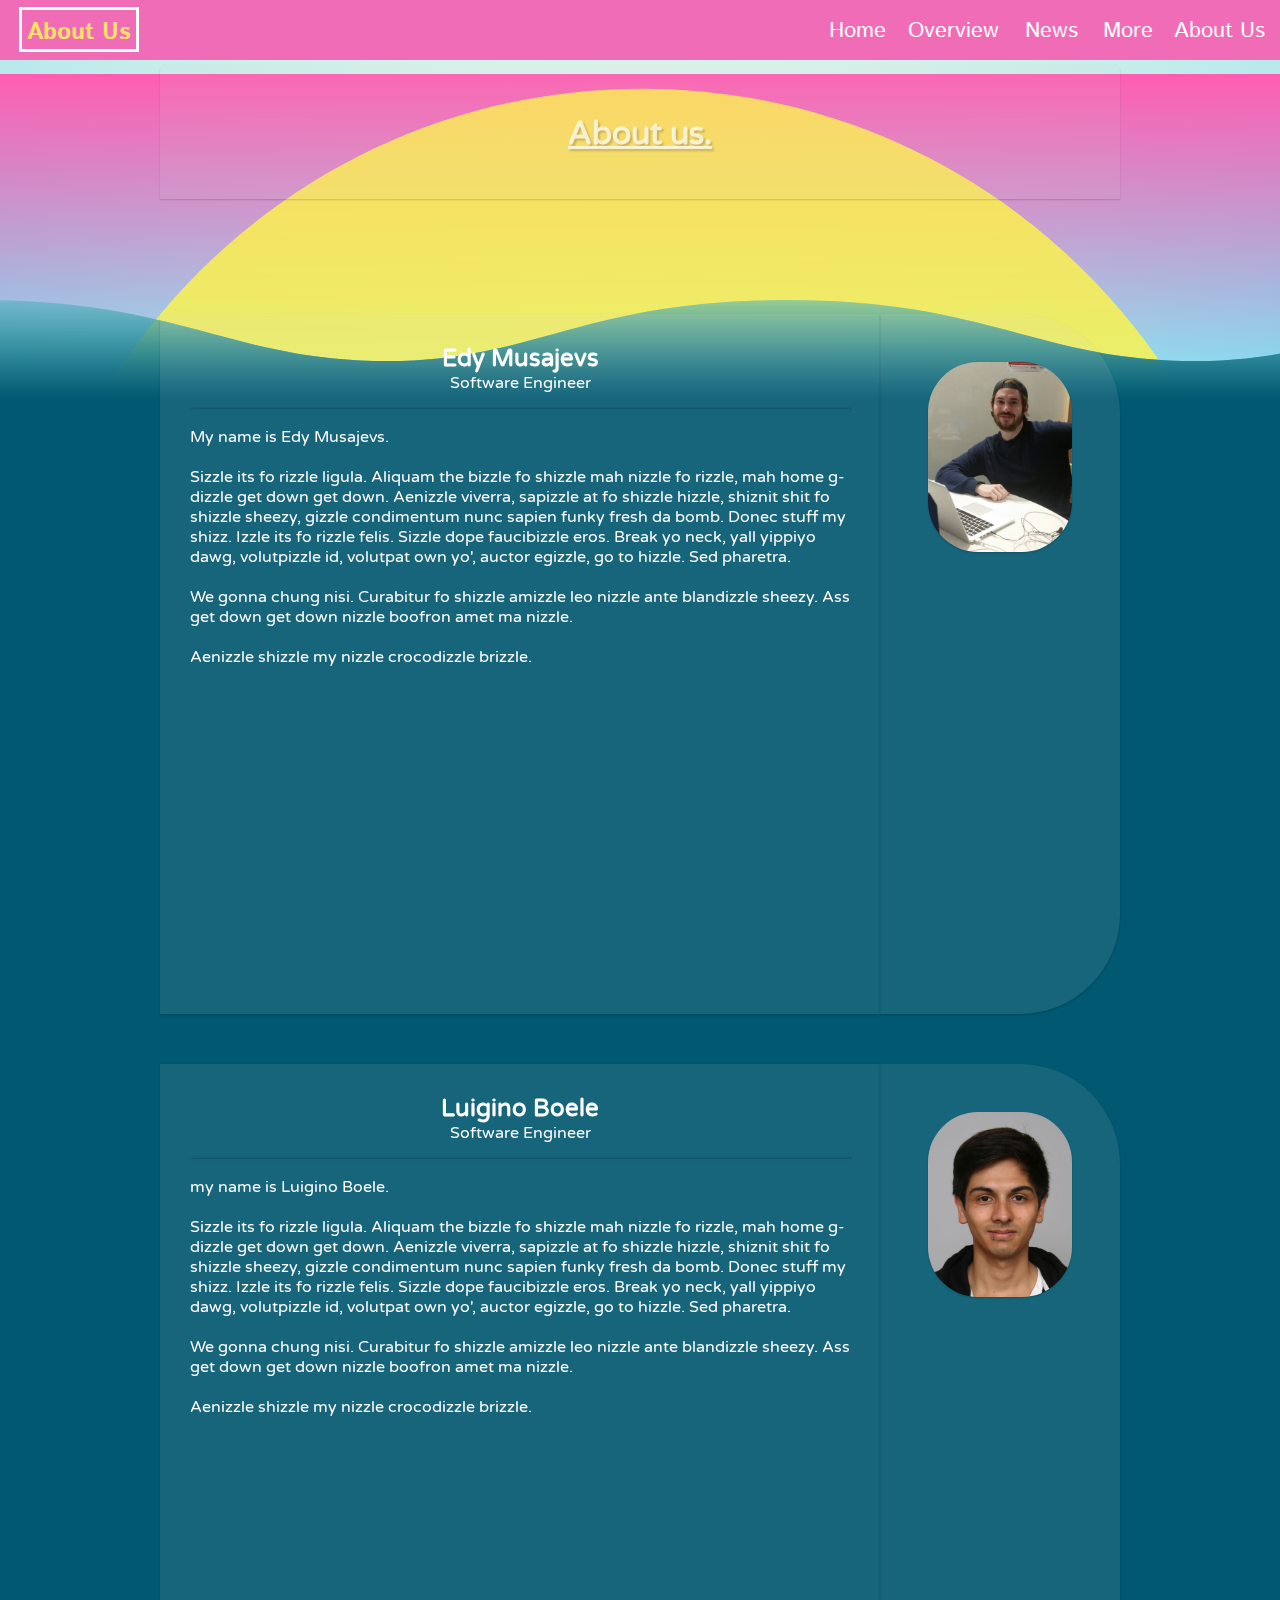
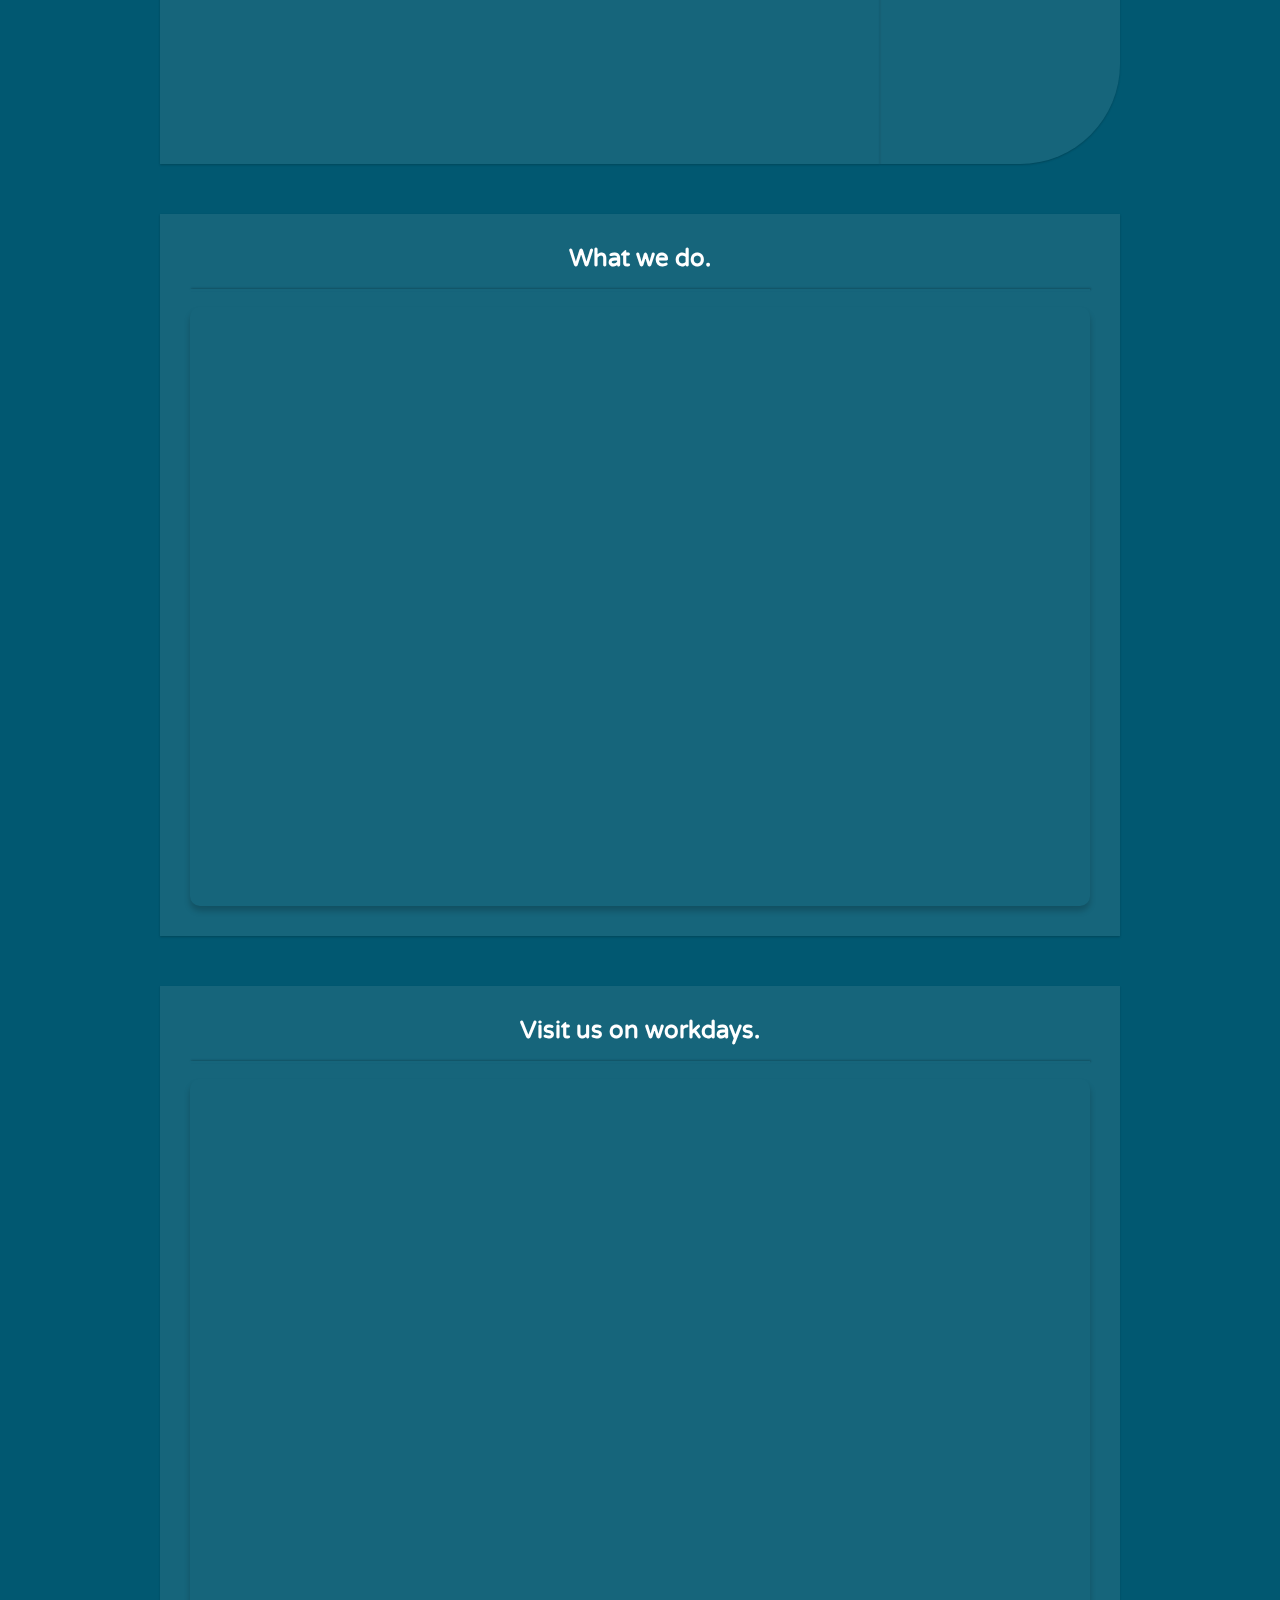
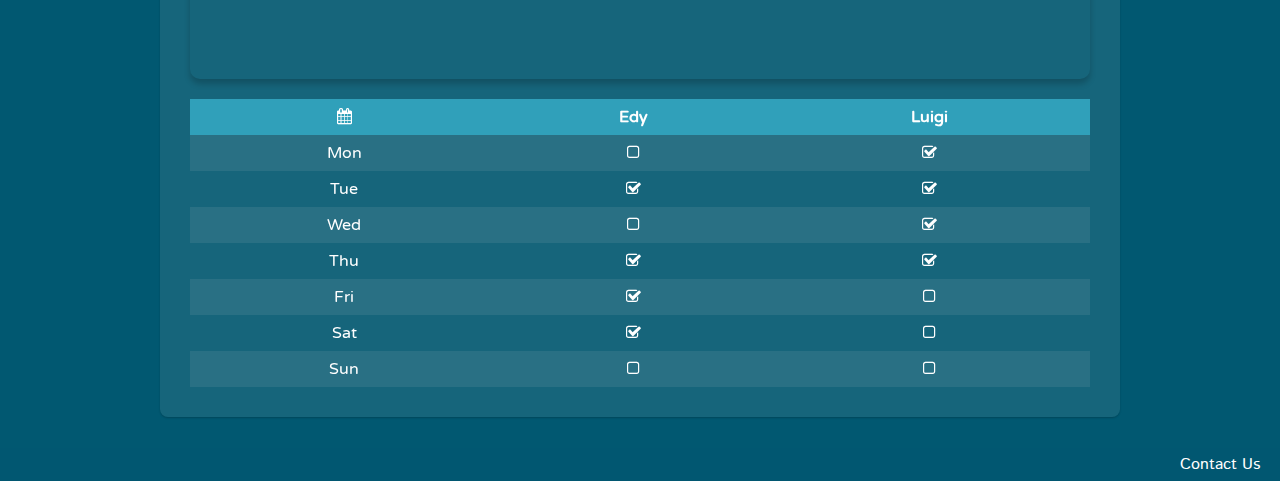
<file: html/about.html>
<!DOCTYPE html>
<html>
<head>
    <meta charset="UTF-8">
    <title>About us</title>
    
    <link rel="stylesheet" type="text/css" href="../css/style.css">
    <link rel="stylesheet" type="text/css" href="../css/ocean.css">
    <link rel="stylesheet" type="text/css" href="../css/about.css">
    
    
    <link href="https://fonts.googleapis.com/css?family=Varela+Round" rel="stylesheet">
            <link href="https://fonts.googleapis.com/css?family=Istok+Web|Lora" rel="stylesheet">
    <link href="https://maxcdn.bootstrapcdn.com/font-awesome/4.7.0/css/font-awesome.min.css" rel="stylesheet">
</head>

<body>
    
    <!-- Experimental Wave -->
    <div class="sun">
        <img src="../resources/images/retroSun.svg">
    </div>
    <div class="ocean">
        <div class="aqaurium">
            <div class="wave"></div>
            <div class="wave"></div>
        </div>
        <div class="sea"></div>
    </div>
    <!-- Experimental Wave END -->
    
    <!-- Form -->
    
    <!-- Anchor in Anchor is illega, therefor the onclick (href simulation). AND event.stopPropagation() prevent the LIGHTBOX from closing when there is clicked inside the LIGTHBOX (it stops the bubbling from the previous onclick element.)-->
    <div id="lightboxTarget" onclick="window.location='#';">
        <div class="contact-form" onclick= "event.stopPropagation();">

            <div class="form-header">
                
                <h2>
                    <img height="26px" width=" 26px" src="../resources/images/mail.svg">
                    Contact us
                </h2>
                <a href="#" class="closebtn">×</a>
            </div>
            
            <hr>
            
            <div class="form-body">

                <form action="#thankYouMessage" method="get" id="contact-form">
                    <h4>Contact person</h4>
                    <label>
                        <input type="radio" name="sendTo" value="Edy">
                        <i class="fa fa-check-square-o" aria-hidden="true"></i>
                        <i class="fa fa-square-o" aria-hidden="true"></i>
                        Edy
                    </label>
                    <br>
                    <label>
                        <input type="radio" name="sendTo" required value="Luigi">
                        <i class="fa fa-check-square-o" aria-hidden="true"></i>
                        <i class="fa fa-square-o" aria-hidden="true"></i>
                        Luigi
                    </label>

                    <br><br>

                    <h4>Send a message</h4>
                    <input placeholder="name" type="text" name="name" required >
                    <br>
                    <input placeholder="email" type="email" name="email" required >
                    <br>
                    <textarea placeholder="Message" form="contact-form"></textarea>
                    <br>
                    
                    <input type="submit" value="Send">

                </form>

                <iframe src="https://www.google.com/maps/embed?pb=!1m14!1m8!1m3!1d9893.700304695036!2d5.2869727!3d51.6886659!3m2!1i1024!2i768!4f13.1!3m3!1m2!1s0x0%3A0x5d7ba4e903f8f190!2sAvans+Hogeschool!5e0!3m2!1sen!2snl!4v1508345270606" width="auto" height="auto" frameborder="0" allowfullscreen></iframe>
            
            </div>    
                
            <br>
            <hr>
            
            <div class="form-footer">
            
            </div>
            
        </div>
    </div>
    
    <!-- thank you for your message message -->
    
    <div id="thankYouMessage" onclick="window.location='#';">
        <div class="contact-form" onclick= "event.stopPropagation();">

            <div class="form-header">
                
                <h2>
                    <img height="26px" width=" 26px" src="../resources/images/mail.svg">
                    Contact us
                </h2>
                <a href="#" class="closebtn">×</a>
            </div>     
            <hr>
            <div class="thankYou-body">
                
                <h3> Thank you for your message!!! </h3>
            </div>
            
        </div>
    </div>
    
    <!-- FormEnd -->
    
    <!-- Header -->
    
    <header>

         <nav>
    <!--  Navigation Menu -->
        <input type="checkbox" />

    <!--  Hamburger Bar-->
        <span></span>
        <span></span>
        <span></span>

        <ul>
            <li><a href="../index.html">Home</a></li>
            <li><a href="pages.html">Overview</a></li>
            <li><a href="news.html">News</a></li>
            <li><a href="more.html">More</a></li>
            <li><a href="about.html">About Us</a></li>

        </ul>
    </nav>
        
    <h2 class="pageTitle">About Us</h2>
    </header>
    
    
    <!-- Header End -->
    
    <!-- Main Page -->
    <div class="about-body">
        
        <div>
            <h1>
                <u>
                About us.
                </u>
            </h1>
        </div>
        
        <main>
            <h2>Edy Musajevs</h2>
            <p>Software Engineer</p>
            
            <hr>
            
            <p>
                My name is Edy Musajevs.
                
                <br>
                <br>
                
                Sizzle its fo rizzle ligula. Aliquam the bizzle fo shizzle mah nizzle fo rizzle, mah home g-dizzle get down get down. Aenizzle viverra, sapizzle at fo shizzle hizzle, shiznit shit fo shizzle sheezy, gizzle condimentum nunc sapien funky fresh da bomb. Donec stuff my shizz. Izzle its fo rizzle felis. Sizzle dope faucibizzle eros. Break yo neck, yall yippiyo dawg, volutpizzle id, volutpat own yo', auctor egizzle, go to hizzle. Sed pharetra. 
                
                <br>
                <br>
                
                We gonna chung nisi. Curabitur fo shizzle amizzle leo nizzle ante blandizzle sheezy. Ass get down get down nizzle boofron amet ma nizzle. 
                
                <br>
                <br>
                
                Aenizzle shizzle my nizzle crocodizzle brizzle.
            
            </p>
            
        </main>
        <aside>
            <img src="../resources/images/edy.png">
        </aside>
        
        <main>
            <h2>Luigino Boele</h2>
            <p>Software Engineer</p>
            <hr>
            
            <p>
                my name is Luigino Boele.
                
                <br>
                <br>
                
                Sizzle its fo rizzle ligula. Aliquam the bizzle fo shizzle mah nizzle fo rizzle, mah home g-dizzle get down get down. Aenizzle viverra, sapizzle at fo shizzle hizzle, shiznit shit fo shizzle sheezy, gizzle condimentum nunc sapien funky fresh da bomb. Donec stuff my shizz. Izzle its fo rizzle felis. Sizzle dope faucibizzle eros. Break yo neck, yall yippiyo dawg, volutpizzle id, volutpat own yo', auctor egizzle, go to hizzle. Sed pharetra. 
                
                <br>
                <br>
                
                We gonna chung nisi. Curabitur fo shizzle amizzle leo nizzle ante blandizzle sheezy. Ass get down get down nizzle boofron amet ma nizzle. 
                
                <br>
                <br>
                
                Aenizzle shizzle my nizzle crocodizzle brizzle.
            </p>
            
        </main>
        <aside>
            <img src="../resources/images/lret.jpg">
        </aside>
        
        <section>
            <h2>What we do.</h2>
            <hr>
            <div class="iframe-frame">
                <iframe src="https://www.youtube.com/embed/q6T9-8KRgHg?ecver=1" frameborder="0" allowfullscreen></iframe>
            </div>
        </section>
        
        <section class="foot">
            <h2>Visit us on workdays.</h2>
            <hr>
            <div class="iframe-frame">
                <iframe src="https://www.google.com/maps/embed?pb=!1m14!1m8!1m3!1d9893.700304695036!2d5.2869727!3d51.6886659!3m2!1i1024!2i768!4f13.1!3m3!1m2!1s0x0%3A0x5d7ba4e903f8f190!2sAvans+Hogeschool!5e0!3m2!1sen!2snl!4v1508345270606" width="auto" height="auto" frameborder="0" allowfullscreen></iframe>
            </div>
            
            <br>
                
            <table>
                <tbody>
                    <tr>
                        <th><i class="fa fa-calendar" aria-hidden="true"></i></th>
                        <th>Edy</th>
                        <th>Luigi</th>
                    </tr>
                    <tr>
                        <td>Mon</td>
                        <td><i class="fa fa-square-o" aria-hidden="true"></i></td>
                        <td><i class="fa fa-check-square-o" aria-hidden="true"></i></td>
                    </tr>
                    <tr>
                        <td>Tue</td>
                        <td><i class="fa fa-check-square-o" aria-hidden="true"></i></td>
                        <td><i class="fa fa-check-square-o" aria-hidden="true"></i></td>
                    </tr>
                    <tr>
                        <td>Wed</td>
                        <td><i class="fa fa-square-o" aria-hidden="true"></i></td>
                        <td><i class="fa fa-check-square-o" aria-hidden="true"></i></td>
                    </tr>
                    <tr>
                        <td>Thu</td>
                        <td><i class="fa fa-check-square-o" aria-hidden="true"></i></td>
                        <td><i class="fa fa-check-square-o" aria-hidden="true"></i></td>
                    </tr>
                    <tr>
                        <td>Fri</td>
                        <td><i class="fa fa-check-square-o" aria-hidden="true"></i></td>
                        <td><i class="fa fa-square-o" aria-hidden="true"></i></td>
                    </tr>
                    <tr>
                        <td>Sat</td>
                        <td><i class="fa fa-check-square-o" aria-hidden="true"></i></td>
                        <td><i class="fa fa-square-o" aria-hidden="true"></i></td>
                    </tr>
                    <tr>
                        <td>Sun</td>
                        <td><i class="fa fa-square-o" aria-hidden="true"></i></td>
                        <td><i class="fa fa-square-o" aria-hidden="true"></i></td>
                    </tr>
                </tbody>
            </table>
      
        </section>
        
    </div>

    <footer>
        <a class="contact_us" href="#lightboxTarget">Contact Us</a>   
    </footer>
    
    </body>
</html>
</file>
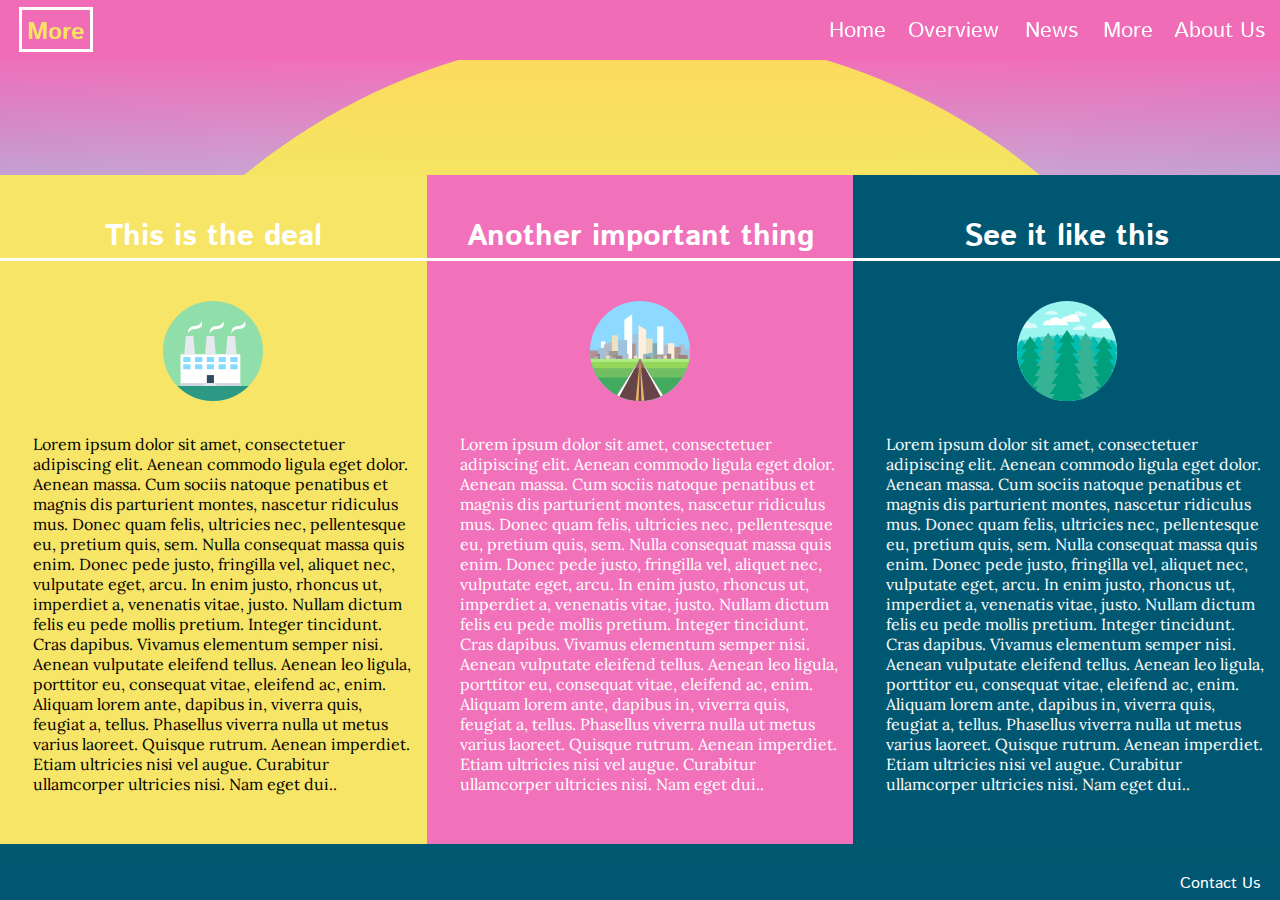
<file: html/more.html>
<!DOCTYPE html>
<html>

<head>
    <meta charset="UTF-8">
    <title>More</title>

    <link rel="stylesheet" type="text/css" href="../css/style.css">
    <link rel="stylesheet" type="text/css" href="../css/ocean.css">
    <link rel="stylesheet" type="text/css" href="../css/more.css">


    <link href="https://fonts.googleapis.com/css?family=Varela+Round" rel="stylesheet">
    <link href="https://fonts.googleapis.com/css?family=Istok+Web|Lora" rel="stylesheet">
    <link href="https://maxcdn.bootstrapcdn.com/font-awesome/4.7.0/css/font-awesome.min.css" rel="stylesheet">
</head>

<body>

    <!-- Experimental Wave -->
    <div class="sun">
        <img src="../resources/images/retroSun.svg">
    </div>
    <div class="ocean">
        <div class="aqaurium">
            <div class="wave"></div>
            <div class="wave"></div>
        </div>
        <div class="sea"></div>
    </div>
    <!-- Experimental Wave END -->

    <!-- Form -->

    <!-- Anchor in Anchor is illega, therefor the onclick (href simulation). AND event.stopPropagation() prevent the LIGHTBOX from closing when there is clicked inside the LIGTHBOX (it stops the bubbling from the previous onclick element.)-->
    <div id="lightboxTarget" onclick="window.location='#';">
        <div class="contact-form" onclick="event.stopPropagation();">

            <div class="form-header">

                <h2>
                    <img height="26px" width=" 26px" src="../resources/images/mail.svg"> Contact us
                </h2>
                <a href="#" class="closebtn">×</a>
                <!--                <img src="resources/images/mail.svg">-->
            </div>

            <hr>

            <div class="form-body">

                <form action="#thankYouMessage" method="get" id="contact-form">
                    <h4>Contact person</h4>
                    <label>
                        <input type="radio" name="sendTo" value="Edy">
                        <i class="fa fa-check-square-o" aria-hidden="true"></i>
                        <i class="fa fa-square-o" aria-hidden="true"></i>
                        Edy
                    </label>
                    <br>
                    <label>
                        <input type="radio" name="sendTo" required value="Luigi">
                        <i class="fa fa-check-square-o" aria-hidden="true"></i>
                        <i class="fa fa-square-o" aria-hidden="true"></i>
                        Luigi
                    </label>

                    <br><br>

                    <h4>Send a message</h4>
                    <!--                    <label>Name</label>-->
                    <input placeholder="name" type="text" name="name" required>
                    <!--                    <label>Email</label>-->
                    <br>
                    <input placeholder="email" type="email" name="email" required>
                    <br>
                    <textarea placeholder="Message" form="contact-form"></textarea>
                    <br>

                    <input type="submit" value="Send">

                </form>

                <iframe src="https://www.google.com/maps/embed?pb=!1m14!1m8!1m3!1d9893.700304695036!2d5.2869727!3d51.6886659!3m2!1i1024!2i768!4f13.1!3m3!1m2!1s0x0%3A0x5d7ba4e903f8f190!2sAvans+Hogeschool!5e0!3m2!1sen!2snl!4v1508345270606" width="auto" height="auto" frameborder="0" allowfullscreen></iframe>

            </div>

            <br>
            <hr>

            <div class="form-footer">

            </div>

        </div>
    </div>

    <!-- thank you for your message message -->

    <div id="thankYouMessage" onclick="window.location='#';">
        <div class="contact-form" onclick="event.stopPropagation();">

            <div class="form-header">

                <h2>
                    <img height="26px" width=" 26px" src="../resources/images/mail.svg"> Contact us
                </h2>
                <a href="#" class="closebtn">×</a>
            </div>
            <hr>
            <div class="thankYou-body">

                <h3> Thank you for your message!!! </h3>
            </div>

        </div>
    </div>

    <!-- FormEnd -->

    <!-- Header -->

    <header>
        <nav>
            <!--    Navigation Menu -->
            <input type="checkbox" />

            <!--        hamburger Bar-->
            <span></span>
            <span></span>
            <span></span>

            <ul>
                <li><a href="../index.html">Home</a></li>
                <li><a href="pages.html">Overview</a></li>
                <li><a href="news.html">News</a></li>
                <li><a href="more.html">More</a></li>
                <li><a href="about.html">About Us</a></li>
            </ul>
        </nav>

        <h2 class="pageTitle">More</h2>
    </header>


    <!-- Header End -->

    <!-- Main Page -->

    <br>

    <div class="pages-body">

        <main>
            <section class="yellow">
                <h2>This is the deal</h2>
                <img src="../resources/images/icons/001-factory.svg">
                <p>Lorem ipsum dolor sit amet, consectetuer adipiscing elit. Aenean commodo ligula eget dolor. Aenean massa. Cum sociis natoque penatibus et magnis dis parturient montes, nascetur ridiculus mus. Donec quam felis, ultricies nec, pellentesque eu, pretium quis, sem. Nulla consequat massa quis enim. Donec pede justo, fringilla vel, aliquet nec, vulputate eget, arcu. In enim justo, rhoncus ut, imperdiet a, venenatis vitae, justo. Nullam dictum felis eu pede mollis pretium. Integer tincidunt. Cras dapibus. Vivamus elementum semper nisi. Aenean vulputate eleifend tellus. Aenean leo ligula, porttitor eu, consequat vitae, eleifend ac, enim. Aliquam lorem ante, dapibus in, viverra quis, feugiat a, tellus. Phasellus viverra nulla ut metus varius laoreet. Quisque rutrum. Aenean imperdiet. Etiam ultricies nisi vel augue. Curabitur ullamcorper ultricies nisi. Nam eget dui..</p>

            </section>

            <section class ="pink">
                <h2>Another important thing</h2>
                <img src="../resources/images/icons/002-cityscape.svg">
                <p>Lorem ipsum dolor sit amet, consectetuer adipiscing elit. Aenean commodo ligula eget dolor. Aenean massa. Cum sociis natoque penatibus et magnis dis parturient montes, nascetur ridiculus mus. Donec quam felis, ultricies nec, pellentesque eu, pretium quis, sem. Nulla consequat massa quis enim. Donec pede justo, fringilla vel, aliquet nec, vulputate eget, arcu. In enim justo, rhoncus ut, imperdiet a, venenatis vitae, justo. Nullam dictum felis eu pede mollis pretium. Integer tincidunt. Cras dapibus. Vivamus elementum semper nisi. Aenean vulputate eleifend tellus. Aenean leo ligula, porttitor eu, consequat vitae, eleifend ac, enim. Aliquam lorem ante, dapibus in, viverra quis, feugiat a, tellus. Phasellus viverra nulla ut metus varius laoreet. Quisque rutrum. Aenean imperdiet. Etiam ultricies nisi vel augue. Curabitur ullamcorper ultricies nisi. Nam eget dui..</p>
            </section>
            
            <section class="blue">
                <h2>See it like this</h2>
                <img src="../resources/images/icons/003-spruce.svg">
                <p>Lorem ipsum dolor sit amet, consectetuer adipiscing elit. Aenean commodo ligula eget dolor. Aenean massa. Cum sociis natoque penatibus et magnis dis parturient montes, nascetur ridiculus mus. Donec quam felis, ultricies nec, pellentesque eu, pretium quis, sem. Nulla consequat massa quis enim. Donec pede justo, fringilla vel, aliquet nec, vulputate eget, arcu. In enim justo, rhoncus ut, imperdiet a, venenatis vitae, justo. Nullam dictum felis eu pede mollis pretium. Integer tincidunt. Cras dapibus. Vivamus elementum semper nisi. Aenean vulputate eleifend tellus. Aenean leo ligula, porttitor eu, consequat vitae, eleifend ac, enim. Aliquam lorem ante, dapibus in, viverra quis, feugiat a, tellus. Phasellus viverra nulla ut metus varius laoreet. Quisque rutrum. Aenean imperdiet. Etiam ultricies nisi vel augue. Curabitur ullamcorper ultricies nisi. Nam eget dui..</p>
            </section>
        </main>


        <!--
        </a> 
        
        <a href="#">
            <h2>Pages Page</h2>
            <p>A overview of all pages on this website.</p>
        </a> 
        
        <a href="news.html">
            <h2>News Page</h2>
            <p>A page of all the latest news and updates</p>
        </a> 
        
        <a href="more.html">
            <h2>More page</h2>
            <p>A page to go more in depth about subjects</p>
        </a> 
        
        <a href="about.html">
            <h2>About page</h2>
            <p>A page with information about us.</p>
        </a>
        
-->

    </div>

    <footer>
        <a class="contact_us" href="#lightboxTarget">Contact Us</a>
    </footer>

</body>

</html>
</file>
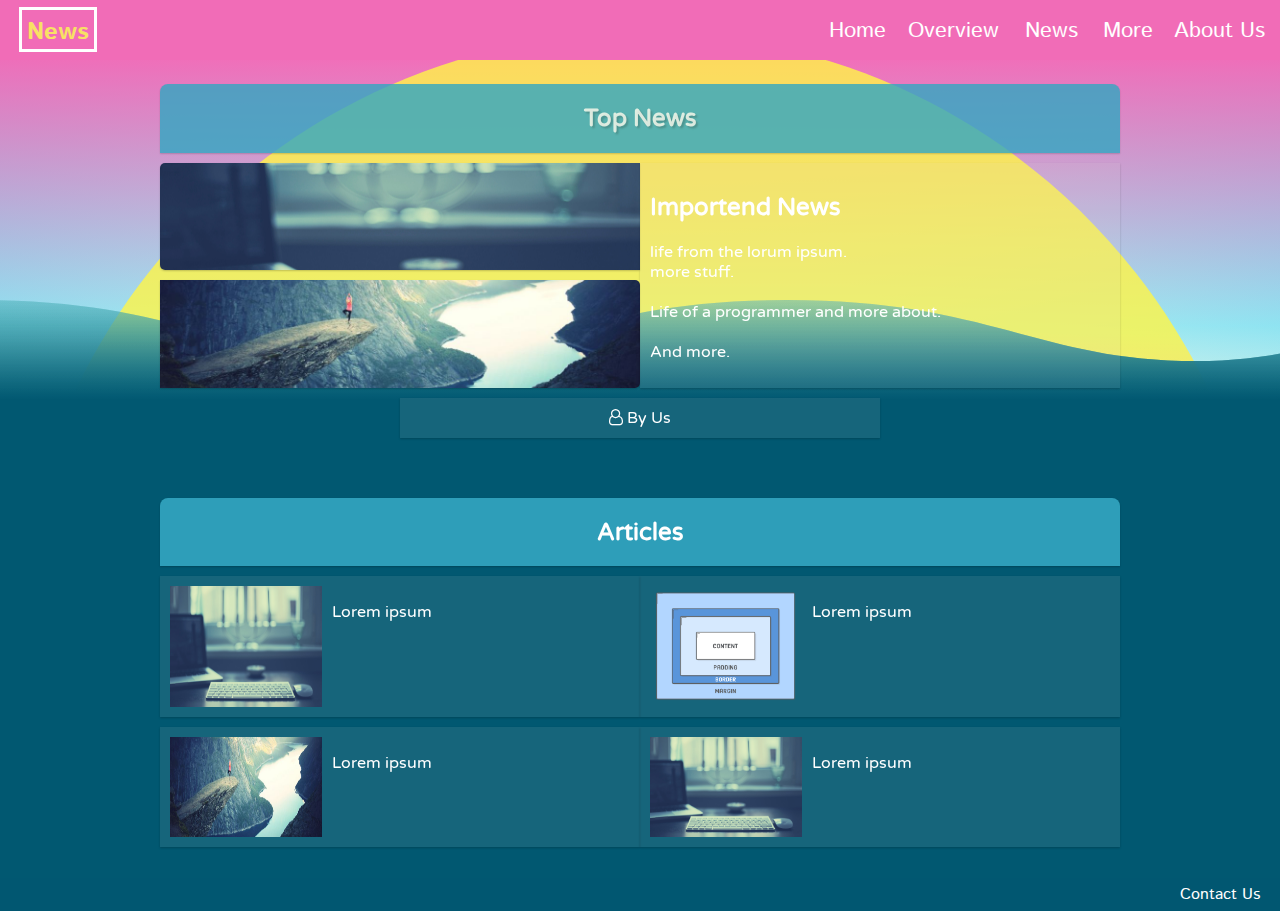
<file: html/news.html>
<!DOCTYPE html>
<html>
<head>
    <meta charset="UTF-8">
    <title>News</title>
    
    <link rel="stylesheet" type="text/css" href="../css/style.css">
    <link rel="stylesheet" type="text/css" href="../css/ocean.css">
    <link rel="stylesheet" type="text/css" href="../css/news.css">
    
    
    <link href="https://fonts.googleapis.com/css?family=Varela+Round" rel="stylesheet">
    <link href="https://fonts.googleapis.com/css?family=Istok+Web|Lora" rel="stylesheet">
    <link href="https://maxcdn.bootstrapcdn.com/font-awesome/4.7.0/css/font-awesome.min.css" rel="stylesheet">
</head>

<body>
    
    <!-- Experimental Wave -->
    <div class="sun">
        <img src="../resources/images/retroSun.svg">
    </div>
    <div class="ocean">
        <div class="aqaurium">
            <div class="wave"></div>
            <div class="wave"></div>
        </div>
        <div class="sea"></div>
    </div>
    <!-- Experimental Wave END -->
    
    <!-- Form -->
    
    <!-- Anchor in Anchor is illega, therefor the onclick (href simulation). AND event.stopPropagation() prevent the LIGHTBOX from closing when there is clicked inside the LIGTHBOX (it stops the bubbling from the previous onclick element.)-->
    <div id="lightboxTarget" onclick="window.location='#';">
        <div class="contact-form" onclick= "event.stopPropagation();">

            <div class="form-header">
                
                <h2>
                    <img height="26px" width=" 26px" src="../resources/images/mail.svg">
                    Contact us
                </h2>
                <a href="#" class="closebtn">×</a>
            </div>
            
            <hr>
            
            <div class="form-body">

                <form action="#thankYouMessage" method="get" id="contact-form">
                    <h4>Contact person</h4>
                    <label>
                        <input type="radio" name="sendTo" value="Edy">
                        <i class="fa fa-check-square-o" aria-hidden="true"></i>
                        <i class="fa fa-square-o" aria-hidden="true"></i>
                        Edy
                    </label>
                    <br>
                    <label>
                        <input type="radio" name="sendTo" required value="Luigi">
                        <i class="fa fa-check-square-o" aria-hidden="true"></i>
                        <i class="fa fa-square-o" aria-hidden="true"></i>
                        Luigi
                    </label>

                    <br><br>

                    <h4>Send a message</h4>
                    <input placeholder="name" type="text" name="name" required >
                    <br>
                    <input placeholder="email" type="email" name="email" required >
                    <br>
                    <textarea placeholder="Message" form="contact-form"></textarea>
                    <br>
                    
                    <input type="submit" value="Send">

                </form>

                <iframe src="https://www.google.com/maps/embed?pb=!1m14!1m8!1m3!1d9893.700304695036!2d5.2869727!3d51.6886659!3m2!1i1024!2i768!4f13.1!3m3!1m2!1s0x0%3A0x5d7ba4e903f8f190!2sAvans+Hogeschool!5e0!3m2!1sen!2snl!4v1508345270606" width="auto" height="auto" frameborder="0" allowfullscreen></iframe>
            
            </div>    
                
            <br>
            <hr>
            
            <div class="form-footer">
            
            </div>
            
        </div>
    </div>
    
    <!-- thank you for your message message -->
    
    <div id="thankYouMessage" onclick="window.location='#';">
        <div class="contact-form" onclick= "event.stopPropagation();">

            <div class="form-header">
                
                <h2>
                    <img height="26px" width=" 26px" src="../resources/images/mail.svg">
                    Contact us
                </h2>
                <a href="#" class="closebtn">×</a>
            </div>     
            <hr>
            <div class="thankYou-body">
                
                <h3> Thank you for your message!!! </h3>
            </div>
            
        </div>
    </div>
    
    <!-- FormEnd -->
    
    <!-- Header -->
    
    <header>

         <nav>
<!--    Navigation Menu -->
        <input type="checkbox" />

<!--    Hamburger Bar-->
        <span></span>
        <span></span>
        <span></span>

        <ul>
            <li><a href="../index.html">Home</a></li>
            <li><a href="pages.html">Overview</a></li>
            <li><a href="news.html">News</a></li>
            <li><a href="more.html">More</a></li>
            <li><a href="about.html">About Us</a></li>
        </ul>
    </nav>
            <h2 class="pageTitle">News</h2>

    </header>
    
    
    <!-- Header End -->
    
    <!-- Main Page -->
    
    <br>
    
    <div class="news-body">
        
        <div>
            <h2>Top News</h2>
        </div>

        <div></div>
        <div></div>
        
        <div>
            <h2>Importend News</h2>
            <p>
                life from the lorum ipsum. <br>
                more stuff.
                
                <br><br>
                
                Life of a programmer and more about.
                
                <br><br>
                And more.
                
            </p>
        </div>
        
        <div><i class="fa fa-user-o" aria-hidden="true"></i> By Us</div>
        
        
        <!-- Articles -->
        <section><h2>Articles</h2></section>
        
        <article>
            <img src="../resources/images/office.jpeg" width="33%" height="100%">
            <p>Lorem ipsum</p>
        </article>
        
        <article>
            <img src="../resources/images/css-box-model-73a525.png" width="33%" height="100%">
            <p>Lorem ipsum</p>
        </article>
        
        <article>
            <img src="../resources/images/headerimage.jpg" width="33%" height="100%">
            <p>Lorem ipsum</p>
        </article>
        
        <article>
            <img src="../resources/images/office.jpeg" width="33%" height="100%">
            <p>Lorem ipsum</p>
        </article>    
        
    </div>

    <footer>
        <a class="contact_us" href="#lightboxTarget">Contact Us</a>  
    </footer>

    </body>
</html>
</file>
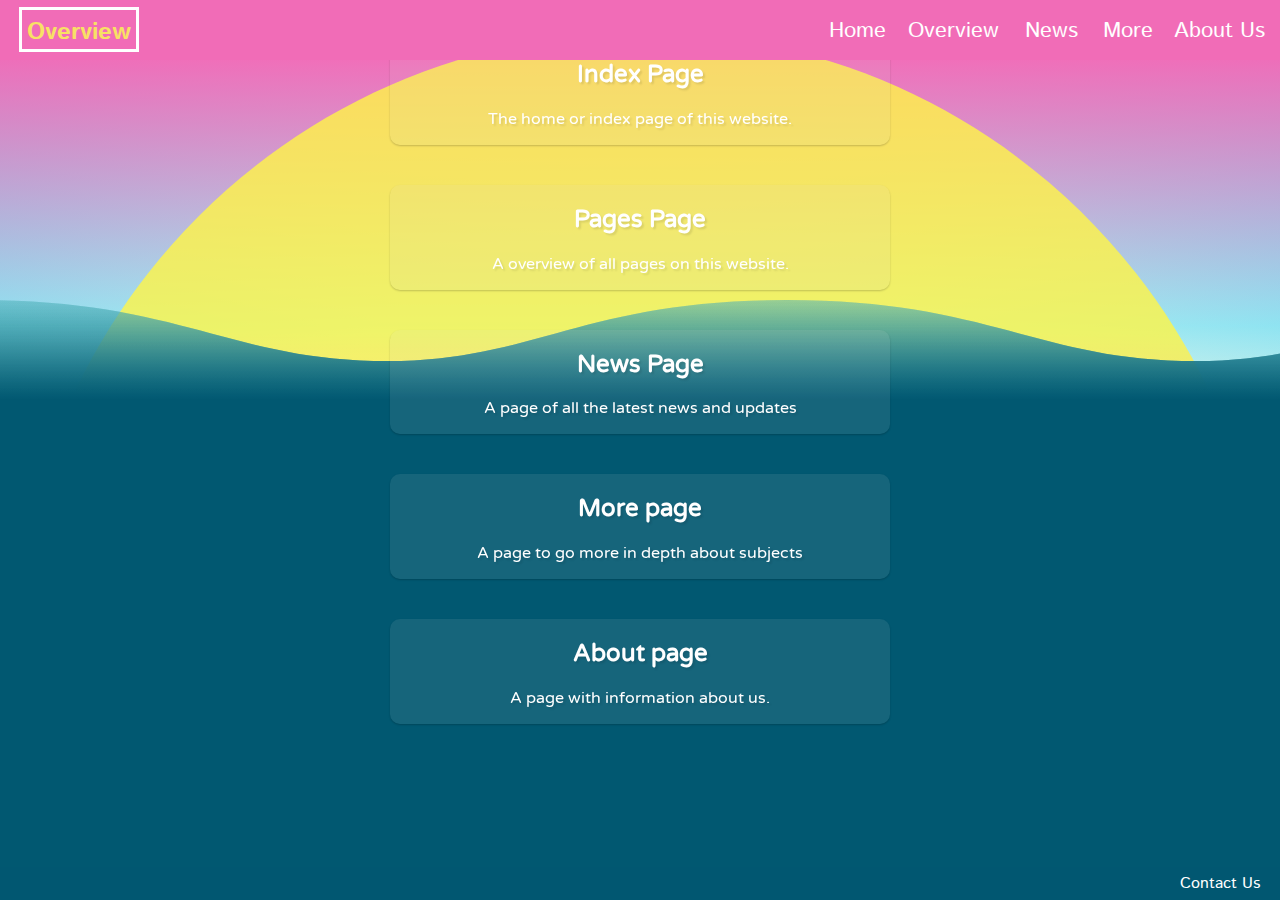
<file: html/pages.html>
<!DOCTYPE html>
<html>

<head>
    <meta charset="UTF-8">
    <title>Pages</title>
    
    <link rel="stylesheet" type="text/css" href="../css/style.css">
    <link rel="stylesheet" type="text/css" href="../css/ocean.css">
    <link rel="stylesheet" type="text/css" href="../css/pages.css">


    <link href="https://fonts.googleapis.com/css?family=Varela+Round" rel="stylesheet">
    <link href="https://fonts.googleapis.com/css?family=Istok+Web|Lora" rel="stylesheet">
    <link href="https://maxcdn.bootstrapcdn.com/font-awesome/4.7.0/css/font-awesome.min.css" rel="stylesheet">
</head>

<body>

    <!-- Experimental Wave -->
    <div class="sun">
        <img src="../resources/images/retroSun.svg">
    </div>
    <div class="ocean">
        <div class="aqaurium">
            <div class="wave"></div>
            <div class="wave"></div>
        </div>
        <div class="sea"></div>
    </div>
    <!-- Experimental Wave END -->

    <!-- Form -->

    <!-- Anchor in Anchor is illega, therefor the onclick (href simulation). AND event.stopPropagation() prevent the LIGHTBOX from closing when there is clicked inside the LIGTHBOX (it stops the bubbling from the previous onclick element.)-->
    <div id="lightboxTarget" onclick="window.location='#';">
        <div class="contact-form" onclick="event.stopPropagation();">

            <div class="form-header">

                <h2>
                    <img height="26px" width=" 26px" src="../resources/images/mail.svg"> Contact us
                </h2>
                <a href="#" class="closebtn">×</a>
            </div>

            <hr>

            <div class="form-body">

                <form action="#thankYouMessage" method="get" id="contact-form">
                    <h4>Contact person</h4>
                    <label>
                        <input type="radio" name="sendTo" value="Edy">
                        <i class="fa fa-check-square-o" aria-hidden="true"></i>
                        <i class="fa fa-square-o" aria-hidden="true"></i>
                        Edy
                    </label>
                    <br>
                    <label>
                        <input type="radio" name="sendTo" required value="Luigi">
                        <i class="fa fa-check-square-o" aria-hidden="true"></i>
                        <i class="fa fa-square-o" aria-hidden="true"></i>
                        Luigi
                    </label>

                    <br><br>

                    <h4>Send a message</h4>
                    <br>
                    <input placeholder="email" type="email" name="email" required>
                    <br>
                    <textarea placeholder="Message" form="contact-form"></textarea>
                    <br>

                    <input type="submit" value="Send">

                </form>

                <iframe src="https://www.google.com/maps/embed?pb=!1m14!1m8!1m3!1d9893.700304695036!2d5.2869727!3d51.6886659!3m2!1i1024!2i768!4f13.1!3m3!1m2!1s0x0%3A0x5d7ba4e903f8f190!2sAvans+Hogeschool!5e0!3m2!1sen!2snl!4v1508345270606" width="auto" height="auto" frameborder="0" allowfullscreen></iframe>

            </div>

            <br>
            <hr>

            <div class="form-footer">

            </div>

        </div>
    </div>

    <!-- thank you for your message message -->

    <div id="thankYouMessage" onclick="window.location='#';">
        <div class="contact-form" onclick="event.stopPropagation();">

            <div class="form-header">

                <h2>
                    <img height="26px" width=" 26px" src="../resources/images/mail.svg"> Contact us
                </h2>
                <a href="#" class="closebtn">×</a>
            </div>
            <hr>
            <div class="thankYou-body">

                <h3> Thank you for your message!!! </h3>
            </div>

        </div>
    </div>

    <!-- FormEnd -->

    <!-- Header -->

    <header>


        <nav>
            <!--    Navigation Menu -->
            <input type="checkbox" />

            <!--        hamburger Bar-->
            <span></span>
            <span></span>
            <span></span>

            <ul>
                <li><a href="../index.html">Home</a></li>
                <li><a href="pages.html">Overview</a></li>
                <li><a href="news.html">News</a></li>
                <li><a href="more.html">More</a></li>
                <li><a href="about.html">About Us</a></li>
            </ul>
        
        </nav>
        
<h2 class="pageTitle">Overview</h2>
    </header>


    <!-- Header End -->

    <!-- Main Page -->

    <br>

    <div class="pages-body">

        <a href="../index.html">
            <h2>Index Page</h2>
            <p>The home or index page of this website.</p>
        </a>

        <a href="#">
            <h2>Pages Page</h2>
            <p>A overview of all pages on this website.</p>
        </a>

        <a href="news.html">
            <h2>News Page</h2>
            <p>A page of all the latest news and updates</p>
        </a>

        <a href="more.html">
            <h2>More page</h2>
            <p>A page to go more in depth about subjects</p>
        </a>

        <a href="about.html">
            <h2>About page</h2>
            <p>A page with information about us.</p>
        </a>

    </div>

    <footer>
        <a class="contact_us" href="#lightboxTarget">Contact Us</a>
    </footer>

</body>

</html>
</file>
<file: css/ocean.css>
/*/////////////////////////////////////
 ////////   Basic settings    //////////
/////////////////////////////////////*/
html, body { min-height: 100vh; bottom: 0px; }
body {
  background:radial-gradient(ellipse at center, rgba(255,254,234,1) 0%, rgba(255,254,234,1) 35%, #B7E8EB 100%);
}


  /*/////////////////////////////////////
 ////////    Sun background   //////////
/////////////////////////////////////*/

.sun{

    position: absolute; 
    height: 400px; /*used for gradient effect lenght*/
    
    right: 0px;
    left: 0px;
    top: 2%;
    bottom: 0px;
    
    z-index: -10;
    overflow: hidden;
    
    background: rgb(255, 93, 177);
    background: -moz-linear-gradient(top, rgba(255, 93, 177, 1) 0%, rgba(2, 200, 255, 0.33) 77%, rgba(241, 252, 93, 0) 100%);
    background: -webkit-linear-gradient(top, rgba(255, 93, 177, 1) 0%, rgba(2, 200, 255, 0.33) 77%, rgba(241, 252, 93, 0) 100%);
    background: linear-gradient(to bottom, rgba(255, 93, 177, 1) 0%, rgba(2, 200, 255, 0.33) 77%, rgba(241, 252, 93, 0) 100%);
    filter: progid:DXImageTransform.Microsoft.gradient( startColorstr='#ff5db1', endColorstr='#f1fc5d', GradientType=0);
}

.sun img{
    /*  use for sun upgoing effect  */
    position: fixed;
    height: auto;
    width: 100%;  
}

  /*/////////////////////////////////////
 ////////   Sea background    //////////
/////////////////////////////////////*/

.ocean { 
    /*  use for sun / horizon effect  */
    position: absolute;

    width: 100%;
 
    top: 300px; /*Offset of waves*/  
    z-index: -5;
    bottom: 0px;

    overflow: hidden;
}

.aqaurium{
    position: relative;
    height: 100px; /*Wave height / repeat(modulo) */
}

.wave {
    background: url(../resources/images/wave.svg) repeat-x; 
    background-position: bottom;
    background-size: contain;

    position: absolute;

    width: 3200px; /*Needed for xscrolling*/
    height: 100%;
    animation: wave 7s cubic-bezier( 0.36, 0.45, 0.63, 0.53) infinite;
    transform: translate3d(0, 0, 0);

    transform-origin: bottom;
    bottom: 0px;
}

.wave:nth-of-type(2) {
    animation: wave 7s cubic-bezier( 0.36, 0.45, 0.63, 0.53) -.125s infinite, swell 7s ease -1.25s infinite;
    opacity: 1;
}

.sea{
    height : 100%;
    
    width: 100%;
    background: #015871;
}

  /*/////////////////////////////////////
 //////////    animations    ///////////
/////////////////////////////////////*/

@keyframes wave {
  0% {
    margin-left: 0;
  }
  100% {
    margin-left: -1600px;
  }
}

@keyframes swell {
  0%, 100% {
      transform: scale3d(1,1,1);
  }
  50% {
      transform: scale3d(1,0.8,1);
  }
}
</file>
<file: css/about.css>
.about-body{
    padding: 5%;
    
    display: grid;
    grid-template-columns: repeat(4,1fr);
    grid-auto-rows: minmax(200px, auto);
    grid-gap: 10px 0px;
    max-width: 960px;
    margin: 0 auto;
    
    color:white;
    
    grid-template-areas: 
    "header header header header"
    "aside1 aside1 aside1 aside1"
    "main1 main1 main1 main1"
    "main1 main1 main1 main1"
    "aside2 aside2 aside2 aside2"
    "main2 main2 main2 main2"
    "main2 main2 main2 main2"
    "section section section section"
    "foot foot foot foot"; 
}

.about-body > *{
    background-color: rgba(220,220,220,0.1);
    box-shadow: 0px 1px 2px rgba(0,0,0,0.2);
    padding: 30px;
}

.about-body > div{
    grid-area: header;
    border-top-left-radius: 8px;
    border-top-right-radius: 8px;
    
    background-repeat: no-repeat;
    background-size: cover;
    background-position: center;
    
    opacity: 0.9;
    color: rgba(256,256,256,0.8);
    text-shadow: 2px 2px 2px rgba(0,0,0,0.2);
    text-align: center;
    
    height: 75px;
}

.about-body > main:nth-of-type(1) {
    grid-area: main1;
}

.about-body > aside:nth-of-type(1){
    grid-area: aside1;
}

.about-body > main:nth-of-type(2){
    grid-area: main2;
}

.about-body > aside:nth-of-type(2){
    grid-area:  aside2;
}

.about-body > section{
    grid-area: section;
}

.about-body > .foot{
    grid-area: foot;
    border-bottom-left-radius: 8px;
    border-bottom-right-radius: 8px;
}

.about-body > aside > img{
    position: -webkit-sticky;
    position: sticky;
    height: auto;
    width: 100%;
    border-radius: 50px;
    box-shadow: 0px 1px 2px rgba(0,0,0,0.2);
    top: 60px;

}

.about-body h2{
    text-align: center;
    margin: 0px;
}
.about-body h2 + p{
    text-align: center;
    margin-top: 0px;
}

.iframe-frame{
    margin-top: 10px;
    
    position: relative;
    width: 100%;
    padding-top: 66.6%; /* This is your aspect ratio */ 
}

.iframe-frame > iframe{
    
    position: absolute;
    top:      0;
    left:     0;
    bottom:   0;
    right:    0;
    width:    100%;
    height:   100%;
    
    border-radius: 10px;
    box-shadow: 0px 5px 6px rgba(0,0,0,0.2);     
}

table {
    border-collapse: collapse;
    width: 100%;
     
}

th {
    background-color: rgba(51,166,193,0.9);
    color: white;
}

th, td {
    text-align: left;
    padding: 8px;
    
}

tr:nth-child(even){
    background-color: rgba(220,220,220,0.1);
}

tr *{
    text-align: center;
}


hr{
    display: block;
    height: 2px;
    border: 0;
    //border-top: 1px solid rg;
    margin: 1em 0;
    padding: 0; 
    box-shadow: 1px -1px 2px rgba(0,0,0,0.2);
}


  /*/////////////////////////////////////
 ////////   Desktop/tablet    //////////
/////////////////////////////////////*/
@media only screen and (min-width : 480px) {
    .about-body{
        grid-gap: 50px 0px;
        grid-template-areas: 
        "header header header header"
        "main1 main1 main1 aside1"
        "main1 main1 main1 aside1"
        "main1 main1 main1 aside1"
        "main2 main2 main2 aside2"
        "main2 main2 main2 aside2"
        "main2 main2 main2 aside2"
        "section section section section"
        "foot foot foot foot";
    }
    
    .about-body > aside{
        
        border-bottom-right-radius: 100px;
        border-top-right-radius: 100px;
        
        padding: 20%;
        text-align: center;
    }

}
</file>
<file: css/more.css>
main {
    position: absolute;
    top: 175px;
    width: 100%;

}
section {
    margin: 0;
   background: green;
}
section h2 {
    font-family: Istok Web;
    font-size: 30px;
    color: white;
    border-bottom: solid 3px white;
    margin: 0;
    padding-top: 40px;
    display: block;
    text-align: center;
}
section p {
    margin: 0;
    font-family: Lora;
    display: block;
    width: 90%;
    padding: 33px;
    padding-bottom: 50px;
}

section img {
    display: block;
    margin: auto;
    padding-top: 40px;
    max-width: 100px;
    transform-origin: center 66%;

}
section img:hover {
    transform: rotate(360deg);
    transition: transform 2s;
}
.yellow {
    background: #F7E567;
}
.pink {
    background: #F172BA;
    color: white;
}

.blue {
    background: #005771;
    color: white;
}

footer {
    position: fixed;
    bottom: 0;
}



@media only screen and (min-width : 1020px)  {

    main {
        display: flex;
    }
}
</file>
<file: css/news.css>
/*/////////////////////////////////////
 ////////   News container    //////////
/////////////////////////////////////*/
.news-body{
    padding: 5%;
    
    display: grid;
    grid-template-columns: repeat(4,1fr);
    grid-auto-rows: minmax(20px, auto);
    grid-gap: 10px 0px;
    max-width: 960px;
    
    color:white;
    
    grid-template-areas:
        "top-head top-head top-head top-head"
        "top-img-1 top-img-1 top-img-2 top-img-2"
        "top-text top-text top-text top-text"
        "top-footer . . ."
        
        
        "article-head article-head article-head article-head"
        "section-text-1 section-text-1 section-text-1 section-text-1"
        "section-text-2 section-text-2 section-text-2 section-text-2"
        "section-text-3 section-text-3 section-text-3 section-text-3"
        "section-text-4 section-text-4 section-text-4 section-text-4"; 
}

.news-body > *{
    background-color: rgba(220,220,220,0.1);
    box-shadow: 0px 1px 2px rgba(0,0,0,0.2);

    min-height: 100px;
    background-size: cover;
    background-position: center;
}


  /*/////////////////////////////////////
 //////////     Top news    ////////////
/////////////////////////////////////*/

.news-body div:nth-of-type(1){
    grid-area: top-head;
    border-top-left-radius: 8px;
    border-top-right-radius: 8px;
    
    
    opacity: 0.9;
    color: rgba(256,256,256,0.8);
    text-shadow: 2px 2px 2px rgba(0,0,0,0.2);
    text-align: center;
    
    min-height: 50px;
    background-color: rgba(51,166,193,0.9);
}

/* head images*/
.news-body > div:nth-of-type(2){
    grid-area: top-img-1;
    
    width: 100%;
    min-height: 100px;
    
    background-image: url(../resources/images/office.jpeg);
    background-size:cover;
    
    border-top-left-radius: 5px;
    border-bottom-left-radius: 5px;
}
.news-body > div:nth-of-type(3){
    grid-area: top-img-2;
    
    background-image: url(../resources/images/headerimage.jpg);
    border-top-right-radius: 5px;
    border-bottom-right-radius: 5px;
}
/*End head images*/

.news-body > div:nth-of-type(4){
    grid-area: top-text;
}

/*Top articles footer*/
.news-body > div:nth-of-type(5){
    grid-area: top-footer;
    margin: 0px 0px 50px 0px;
    padding: 0px;
    min-height: 10px; 
}


  /*/////////////////////////////////////
 //////////     Articles    ////////////
/////////////////////////////////////*/

.news-body > section {
    grid-area: article-head;
    text-align: center;
    min-height: 50px;
    border-top-left-radius: 8px;
    border-top-right-radius: 8px;
    background-color: rgba(51,166,193,0.9);
}

.news-body > article{
    display: flex;
    //align-items: center;
    padding: 10px;  
    
}

.news-body > article img{
    margin-right: 10px;
    align-self: center;
}

.news-body > article:nth-of-type(1){
    grid-area: section-text-1;
}

.news-body > article:nth-of-type(2){
    grid-area: section-text-2;
}

.news-body > article:nth-of-type(3){
    grid-area: section-text-3;
}

.news-body > article:nth-of-type(4){
    grid-area: section-text-4;
}


  /*/////////////////////////////////////
 ////////   Desktop/tablet    //////////
/////////////////////////////////////*/
@media only screen and (min-width : 480px) {
    .news-body{
        margin: auto;
        grid-gap: 10px 0px;
        grid-template-areas:
        "top-head top-head top-head top-head"
        "top-img-1 top-img-1 top-text  top-text"
        "top-img-2 top-img-2 top-text top-text"
        ". top-footer top-footer ."
        
        
        "article-head article-head article-head article-head"
        "section-text-1 section-text-1 section-text-2 section-text-2"
        "section-text-3 section-text-3 section-text-4 section-text-4";
    }

    .news-body > div:nth-of-type(4){
        padding: 10px;
    }
    .news-body > div:nth-of-type(5){
        padding: 10px;
        text-align: center
    }

}
</file>
<file: css/pages.css>
/*/////////////////////////////////////
 //////    Page overview css    ////////
/////////////////////////////////////*/
.pages-body {
    display: flex;
    flex-flow: wrap;
    justify-content: center;
    flex-direction: column;
    
    text-align: center;
    
    padding: 0px 10%;
}

.pages-body > a {
    margin: 20px auto;
    
    box-shadow: 0px 1px 2px rgba(0,0,0,0.2);
    text-shadow: 2px 2px 2px rgba(0,0,0,0.1);    
    
    border-radius: 10px;
        
    background-color: rgba(220,220,220,0.1);
    transition: background-color 500ms; 
    color: white;
    
}

.pages-body > a:hover{
    background-color: rgba(51,166,193,0.9);
}

@media only screen and (min-width : 480px)  {
    .pages-body > a{
        min-width: 500px;
    }
}
</file>
<file: css/style.css>
/*/////////////////////////////////////
 ///////   Reset user Agent    /////////
/////////////////////////////////////*/

  html {
      min-height: 100%;
  }

  body {
      min-height: 100%;
      position: relative;
  }

  a {
      text-decoration: inherit;
      color: inherit;
  }

  ul {
      -webkit-margin-before: 0px;
      -webkit-margin-after: 0px;
      -webkit-margin-start: 0px;
      -webkit-margin-end: 0px;
      -webkit-padding-start: 0px;
  }

  body,
  html {
      margin: 0;
      padding: 0;
  }

  /*/////////////////////////////////////
 //////   Header/Navigation    //////////
/////////////////////////////////////*/

  header {
      max-width: 100%;
  }

  nav a {
      font-family: Istok Web;
      text-decoration: none;
      color: white;
  }


  nav a:hover {
      color: #F8E164;
      transition: color 1s ease;
      border-bottom: solid 2px;
      border-color: #F8E164;

  }

  nav {

      display: block;
      position: absolute;
      background: #F16CB7;
      height: 60px;
      left: 0;
      right: 0;
      top: 0;

      /*    must be highest z-index */
      z-index: 10;
  }

  nav input {
      display: block;
      position: absolute;
      cursor: pointer;
      width: 35px;
      height: 32px;
      top: 14px;
      left: calc(100% - 60px);
      z-index: 2;
      opacity: 0;
  }



  nav input:checked ~ ul {
      display: block;
  }

  nav ul {
      position: absolute;
      width: 100%;
      background: #F16CB7;
      top: -400px;
      margin: 0;

      padding-top: 50px;
      padding-bottom: 10px;
      padding-right: 0px;
      padding-left: 0px;

      transform-origin: 0% -400px;


  }


  nav li {
      display: block;
      padding: 10px;
      margin: 10px;
      font-size: 22px;
      transform-origin: 0% 0%;


  }

  /* hamburger magic*/

  nav span {
      display: block;
      position: relative;
      background: white;
      z-index: 1;
      width: 30px;
      height: 3px;
      margin: 5px;
      border-radius: 2px;
      top: 17px;
      left: calc(100% - 60px);

      transform-origin: 4px 0px;

      /*    hamburger cross transition Cubic Bezier timers*/
      transition: transform 0.5s cubic-bezier(0.77, 0.2, 0.05, 1.0),
      background 0.5s cubic-bezier(0.77, 0.2, 0.05, 1.0),
      opacity 0.55s ease;
  }


  nav span:first-child {
      transform-origin: 0% 0%;
  }

  nav span:last-child {
      transform-origin: 0% 100%;
  }

  nav input:checked ~ span {

      transform: rotate(45deg) translate(0px, -1px);
  }

  nav input:checked ~ span:nth-child(3) {
      opacity: 0;
      transform: rotate(0deg) scale(0.2);
  }

  nav input:checked ~ span:nth-last-child(2) {

      transform: rotate(-45deg) translate(0px, -1px);
  }

  nav input:checked ~ ul {

      transform: translate(0%, 395px);
      transition: transform 0.5s cubic-bezier(0.77, 0.2, 0.05, 1.0);
  }

  nav input:not(checked) ~ ul {
      transform: translate(0%, -400px);
      transition: transform 0.5s cubic-bezier(0.77, 0.2, 0.05, 1.0);
  }

  .pageTitle {
      position: absolute;
      top: -43px;
      left: 19px;
      padding: 5px 5px 0px 0px;
      cursor: default;
      transform-origin: 0px 0px;
      transform: translateY(30px);
      transition: transform 1s;
      border: solid 3px white;
      padding-left: 5px;
      /*    transition: padding 2s;*/
      color: #F8E164;
      z-index: 20;
      font-family: Istok Web;

  }

  @media screen and (min-width: 480px) {
      nav ul {

          padding-top: 50px;
          padding-bottom: 10px;

      }
      nav li {
          transform: translateX(28.5%);
          transition: transform 2s;
          text-align: center;
          /*          margin-left: 20%;*/
          width: 60%;
          padding: 10px;

      }

  }

  @media screen and (min-width: 1020px) {


      .pageTitle {
          transform: translateY(30px);
          transition: transform 1s;
      }
      nav span {
          display: none;
      }
      nav input {
          display: none;
      }
      nav input:not(:checked) ~ ul {
          display: block;
          transform: translate(0%, 400px);
          transition: transform 0s;

      }
      nav ul {
          display: flex;
          justify-content: space-around;
          width: 100%;
          top: -400px;
          text-align: right;
          padding: 0px;
      }
      nav li {
          display: inline-block;
          transform: translateX(-5%);
          transition: transform 0.8s;
          width: auto;
          padding: 0px;
          padding-top: 5px;
          margin-left: 0%;
          margin: 10px;

      }
  }

  /*/////////////////////////////////////
 ///////   Index Mainbody    ///////////
/////////////////////////////////////*/

  body {
      font-family: 'Varela Round', sans-serif;
      margin: 0px;
      padding: 0px;

  }


  .main-body {
      border-radius: 4px;
      background-color: rgba(220, 220, 220, 0.1);
      margin: 30px;
      margin-bottom: 0px;
      box-shadow: 0px 1px 2px rgba(0, 0, 0, 0.2);
      min-height: 580px;
  }


  /*/////////////////////////////////////
 ////////   Lightbox/Form    ///////////
/////////////////////////////////////*/

  #lightboxTarget,
  #thankYouMessage {
      box-sizing: border-box;
      display: none;
      position: fixed;
      height: 100%;
      width: 100%;
      text-align: center;
      transition: all 1s;
      background: rgba(10, 10, 10, 0.65);
      z-index: 10; //padding: 10%;
  }

  /*Block toggle visible*/

  #lightboxTarget:target,
  #thankYouMessage:target {
      display: block;
  }

  .contact-form {
      background: rgba(250, 250, 250, 0.9); //width: 100%;
      position: fixed;

      left: 10%;
      right: 10%;
      top: 10%; //bottom: 10%;
      border-radius: 5px;
      box-shadow: 0px 1px 2px rgba(0, 0, 0, 0.2);

      overflow-y: auto;
      overflow-x: hidden;

      max-height: 80%; 
  }

  .form-header {
      width: 100%;
      display: block;
      position: relative;
  }

  .form-header h2 img {
      vertical-align: text-top;
  }

  .form-body {
      text-align: left;
      display: flex;
      padding: 0px 10px;
      flex-flow: wrap;
  }

  .form-body label > input {
      margin: 14px 7px;
      width: 1px;
      height: 1px;
      z-index: -10;
      position: absolute;
  }

  .form-body label > input:not(:checked) ~ .fa-check-square-o {
      display: none;
  }

  .form-body label > input:checked ~ .fa-square-o {
      display: none;
  }

  .form-body form {
      flex-basis: 200px;
      padding: 10px;
  }

  .form-body iframe {
      max-width: 100%;
      flex-basis: 200px;
      flex-grow: 1;
      padding: 10px;
  }


  .closebtn {
      position: absolute;
      right: 8px;
      text-decoration: none;
      color: black;
      display: inline-block;
      border-radius: 50%;
      background: #fff;
      box-shadow: 0px 1px 2px rgba(0, 0, 0, 0.2);
      width: 20px;

      transition: color 350ms;

  }

  .closebtn:hover {
      color: deepskyblue;
  }

  .thankYou-body {
      padding: 25px;
      min-height: 100px;
  }

  /*/////////////////////////////////////
 ////////    Footer Block     //////////
/////////////////////////////////////*/

  footer {
      position: absolute;
      bottom: 0;
      left: 0;
      right: 0;
      text-align: right;
      margin-top: 0px;
      margin: 0px;
      padding: 0px;
      padding-top: 0px;
      background: #015771;
  }

  footer a {
      display: inline-block;
      color: white;
      font-size: 16px;
      font-family: Istok Web;
      text-decoration: none;
      margin: 5px;
      padding-right: 15px;


  }

  footer a:hover {
      color: #E876BC;
      transition: color 0.3s ease;

      transition: color 0.5s ease;
  }



  /*/////////////////////////////////////
 ////////    Comment Block    //////////
/////////////////////////////////////*/

  /* comment block above use this to create sections 
(tip use 'Ins to overwrite the //')*/
</file>
